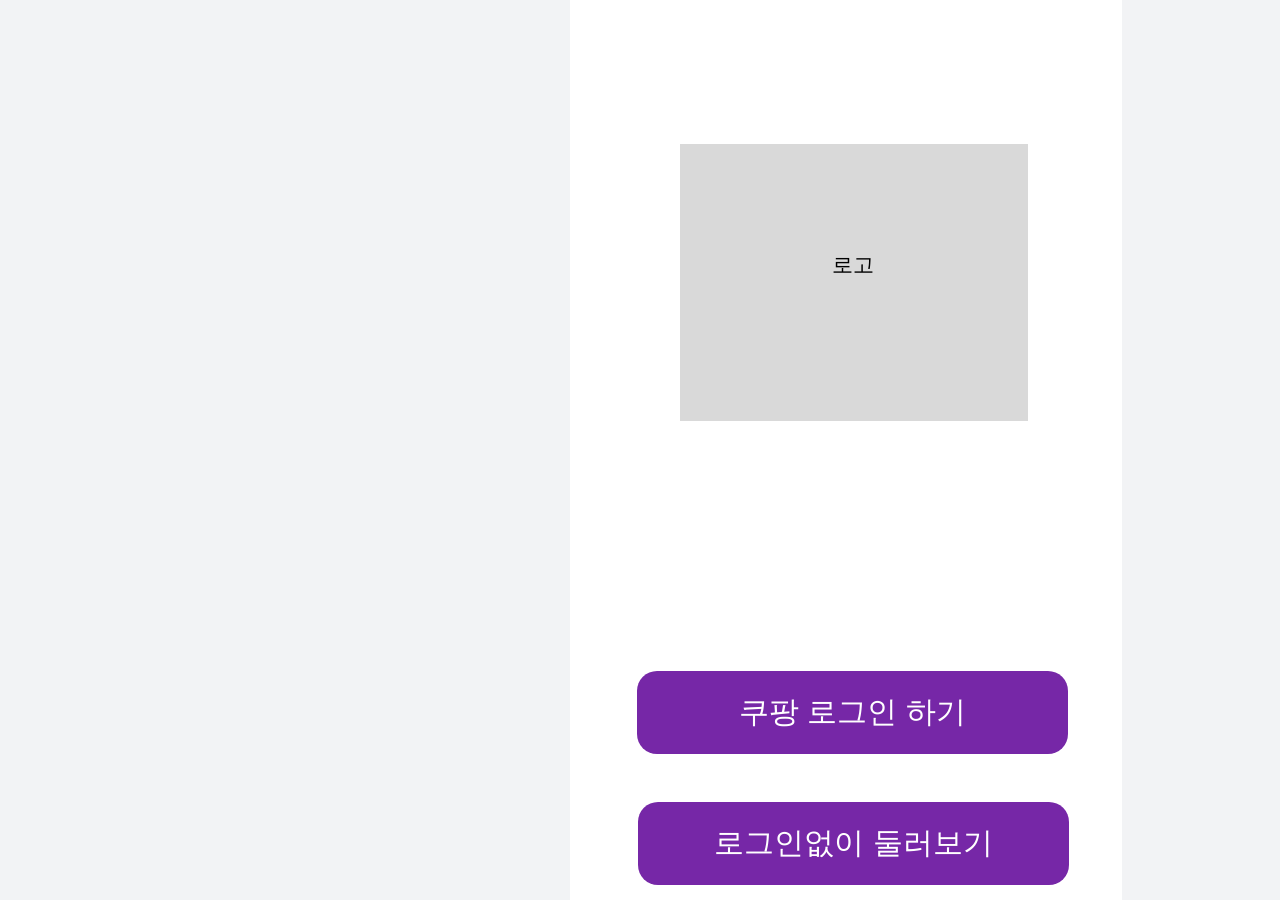
<file: templates/index.html>
<!DOCTYPE html>
<html lang="en">
<head>
    <meta charset="UTF-8">
    <meta name="viewport" content="width=device-width, initial-scale=1.0">
    <link rel="stylesheet" href="..\static\css\index.css">
    <title>Document</title>
</head>
<body>
    <div class="Section">
        <div class="BackgroundWrap">
          <div class="TopBarWrap"></div>
          <div class="MainWrap">
            <div class="LoginBtnWrap">
              <button class="LoginBtn">쿠팡 로그인 하기</button>
            </div>
            <div class="EyeShoppingWrap">
              <button class="EyeShoppingWrapBtn">로그인없이 둘러보기</button>
            </div>
            <div class="Logo">
              <div class="nothing"></div><span  class="nothinglogo">로고</span>
            </div>
          </div>
        </div>
      </div>
</body>
</html>
</file>
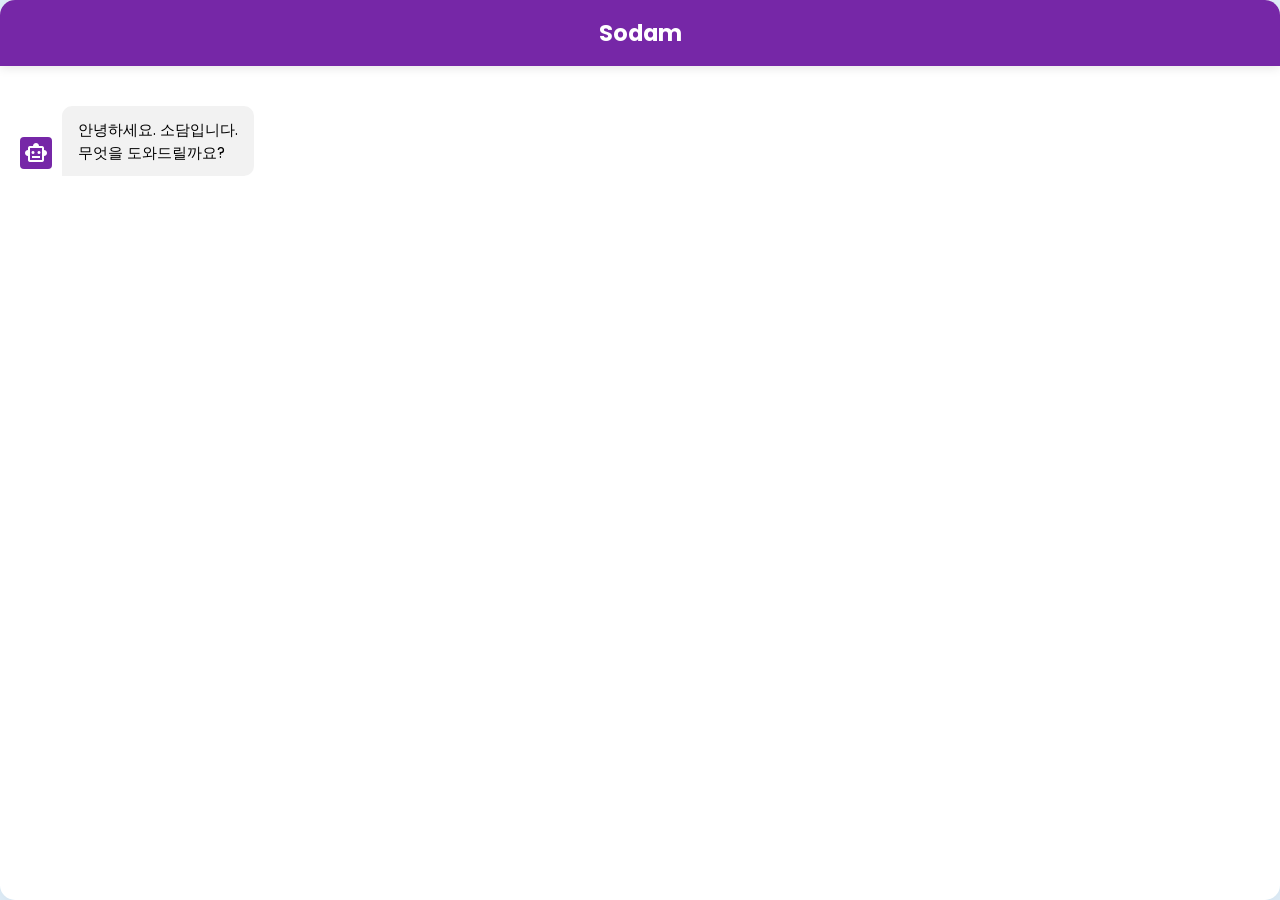
<file: templates/chat.html>
<!DOCTYPE html>
<html lang="ko" dir="ltr">
  <head>
    <meta charset="utf-8" />
    <title>Sodam</title>
    <link rel="stylesheet" href="..\static\css\chat.css" />
    <meta name="viewport" content="width=device-width, initial-scale=1.0" />

    <link
      rel="stylesheet"
      href="https://fonts.googleapis.com/css2?family=Material+Symbols+Outlined:opsz,wght,FILL,GRAD@48,400,0,0"
    />
    <link
      rel="stylesheet"
      href="https://fonts.googleapis.com/css2?family=Material+Symbols+Rounded:opsz,wght,FILL,GRAD@48,400,1,0"
    />
    <script src="..\static\js\chat.js" defer></script>
    <script src="..\static\js\tts.js" defer></script>
  </head>
  <body>
    <!-- 클릭 이벤트를 통해 음성 인식 시작하는 코드 -->
    <div
      id="startButton"
      style="
        position: fixed;
        top: 0;
        left: 0;
        width: 100%;
        height: 100%;
        z-index: 9999;
      "
    ></div>

    <div id="resultDiv"></div>

    <script>
      const resultDiv = document.getElementById("resultDiv");
      let recognition;

      // 음성 인식을 초기화하는 함수
      function initializeSpeechRecognition() {
        recognition = new webkitSpeechRecognition(); // 브라우저 호환성을 위해 webkitSpeechRecognition 사용
        recognition.lang = "ko-KR"; // 언어 설정을 한국어로 변경

        recognition.onresult = function (event) {
          const result = event.results[0][0].transcript;

          // 음성 인식된 내용을 자동으로 채팅에 추가
          const chatbox = document.querySelector(".chatbox");
          chatbox.appendChild(createChatLi(result, "outgoing"));

          // 화면 스크롤 조정
          chatbox.scrollTo(0, chatbox.scrollHeight);

          // 사용자 메시지를 설정하고 서버에 보내기
          userMessage = result;
          generateResponse(chatbox);
        };

        recognition.onerror = function (event) {
          console.error("음성 인식 오류:", event.error);
        };

        recognition.onend = function () {
          console.log("음성 인식 중지");
        };
      }

      // 클릭 이벤트 핸들링
      document.body.addEventListener("click", function (event) {
        if (!recognition) {
          // recognition이 초기화되지 않았으면 초기화
          initializeSpeechRecognition();
        }

        if (recognition) {
          // recognition이 초기화되어 있으면 음성 인식 시작
          recognition.start();
        }
      });

      // 터치 이벤트 핸들링
      document.body.addEventListener("touchstart", function (event) {
        if (!recognition) {
          // recognition이 초기화되지 않았으면 초기화
          initializeSpeechRecognition();
        }

        if (recognition) {
          // recognition이 초기화되어 있으면 음성 인식 시작
          recognition.start();
        }
      });
    </script>
    <!-- <button class="chatbot-toggler">
      <span class="material-symbols-rounded">mode_comment</span>
      <span class="material-symbols-outlined">close</span>
    </button> !-->
    <div class="chatbot">
      <header>
        <h2>Sodam</h2>
        <!-- <span class="close-btn material-symbols-outlined">close</span> !-->
      </header>
      <ul class="chatbox">
        <li class="chat incoming">
          <span class="material-symbols-outlined">smart_toy</span>
          <p>안녕하세요. 소담입니다.<br />무엇을 도와드릴까요?</p>
        </li>
      </ul>
      <div class="chat-input">
        <textarea
          placeholder="글자를 입력해주세요."
          spellcheck="false"
          required
        ></textarea>
        <span id="send-btn" class="material-symbols-rounded">보내기</span>
      </div>
    </div>
  </body>
</html>
</file>
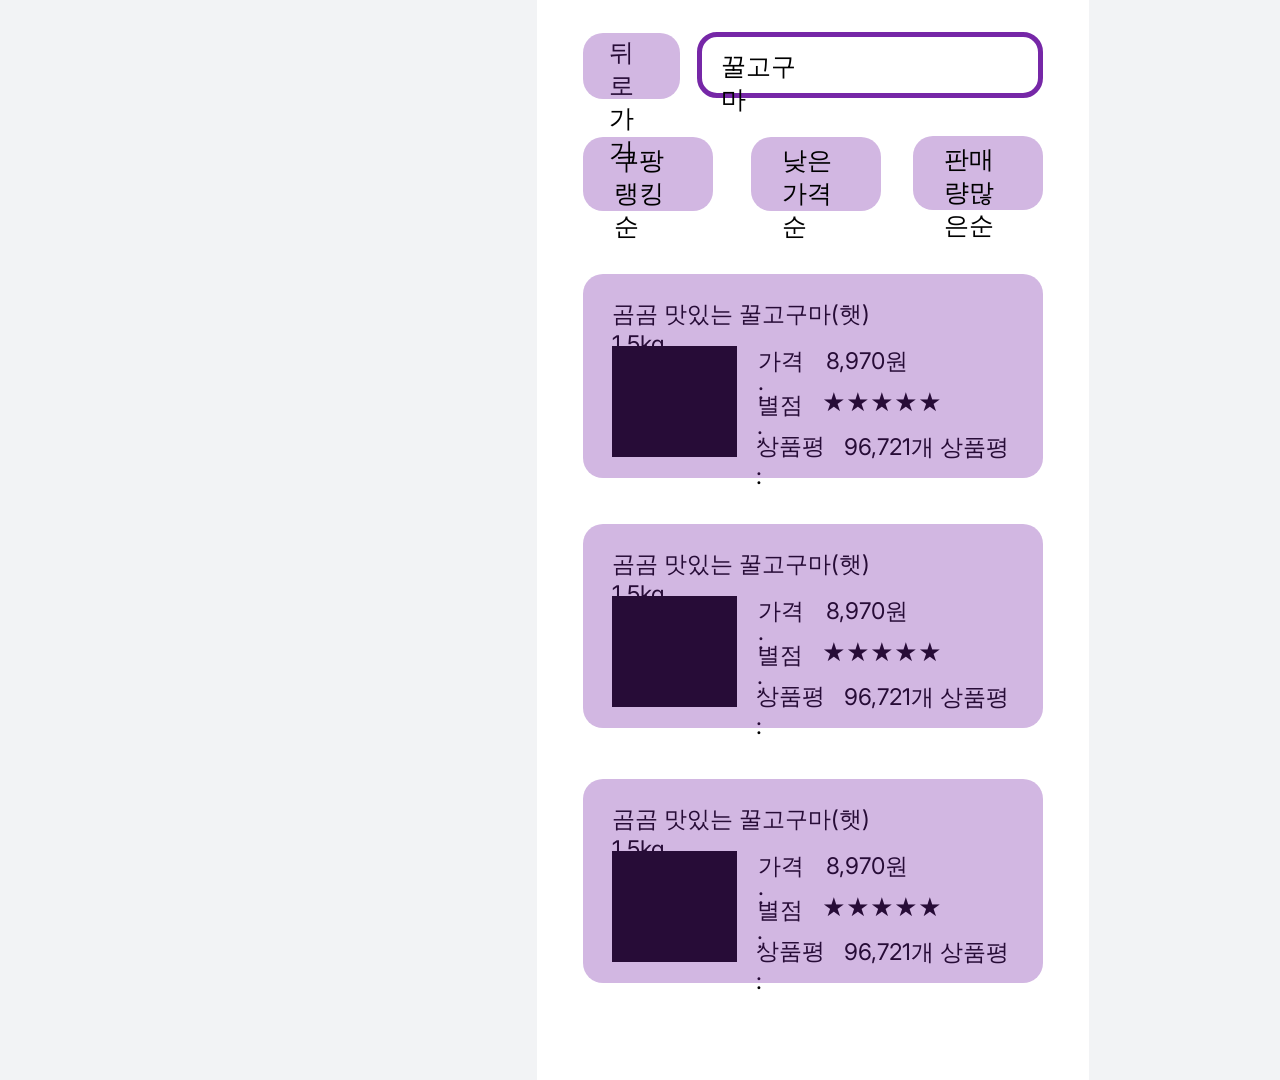
<file: templates/goods.html>
<!DOCTYPE html>
<html lang="en">
<head>
    <meta charset="UTF-8">
    <meta name="viewport" content="width=device-width, initial-scale=1.0">
    <link rel="stylesheet" href="..\static\css\goods.css">
    <link href="https://fonts.googleapis.com/css?family=Inter&display=swap" rel="stylesheet">
    <title>Document</title>
</head>
<body>
    <div class=e5_103>
        <div class=e5_104>
          <div class=e5_108>
            <div class=e5_138>
              <div class=e5_139>
                <div class=e5_151>
                  <div class="e5_142"></div><span  class="e5_148">96,721개 상품평</span><span  class="e5_147">상품평 : </span><span  class="e5_146">★★★★★</span><span  class="e5_145">별점 : </span><span  class="e5_144">8,970원</span><span  class="e5_143">가격 : </span><span  class="e5_141">곰곰 맛있는 꿀고구마(햇) 1.5kg</span>
                </div>
                <div class="e5_133"></div>
              </div>
              <div class=e26_50>
                <div class=e26_51>
                  <div class="e26_52"></div><span  class="e26_53">96,721개 상품평</span><span  class="e26_54">상품평 : </span><span  class="e26_55">★★★★★</span><span  class="e26_56">별점 : </span><span  class="e26_57">8,970원</span><span  class="e26_58">가격 : </span><span  class="e26_59">곰곰 맛있는 꿀고구마(햇) 1.5kg</span>
                </div>
                <div class="e26_60"></div>
                <div class=e26_61>
                  <div class=e26_62>
                    <div class="e26_63"></div><span  class="e26_64">96,721개 상품평</span><span  class="e26_65">상품평 : </span><span  class="e26_66">★★★★★</span><span  class="e26_67">별점 : </span><span  class="e26_68">8,970원</span><span  class="e26_69">가격 : </span><span  class="e26_70">곰곰 맛있는 꿀고구마(햇) 1.5kg</span>
                  </div>
                  <div class="e26_71"></div>
                </div>
              </div>
            </div>
            <div class="TopBar">
            <div class="e5_124"></div>
            <div class=e5_135>
              <div class="e5_125"></div><span  class="e5_128">  쿠팡랭킹순</span>
            </div>
            <div class=e5_136>
              <div class="e5_131"></div><span  class="e5_129">  낮은가격순</span>
            </div>
            <div class=e5_137>
              <div class="e5_132"></div><span  class="e5_130">판매량많은순</span>
            </div>
            <div class=e5_187><span  class="e5_186">뒤로가기</span>
              <div class="e5_185"></div>
            </div><span  class="e5_188">꿀고구마</span>
          </div>
          </div>
        </div>
      </div>
</body>
</html>
</file>
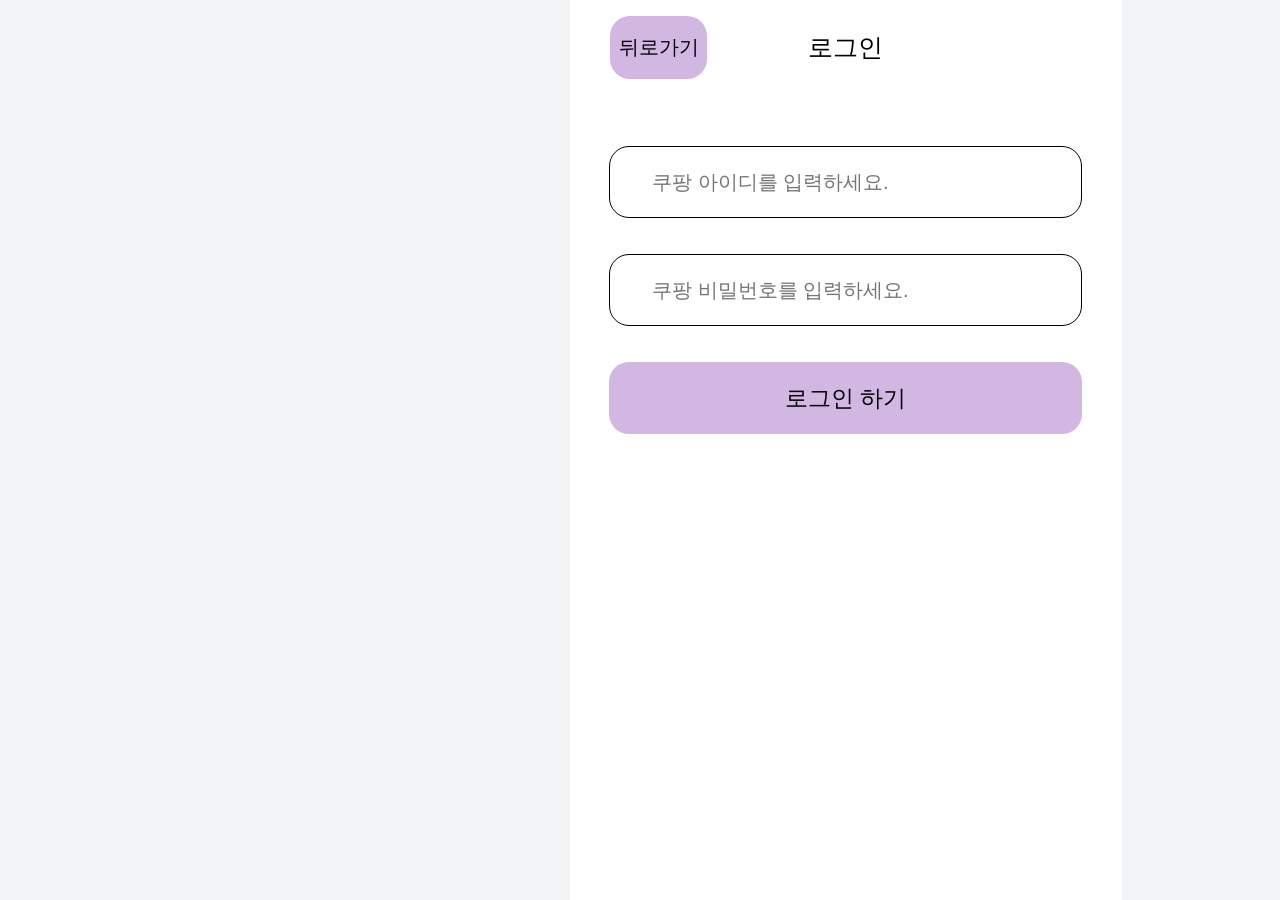
<file: templates/login.html>
<!DOCTYPE html>
<html lang="en">
<head>
    <meta charset="UTF-8">
    <meta name="viewport" content="width=device-width, initial-scale=1.0">
    <link rel="stylesheet" href="..\static\css\login.css">
    <link href="https://fonts.googleapis.com/css?family=Inter&display=swap" rel="stylesheet">
    <title>Document</title>
</head>
<body>
    <div class="section">
        <div class="BackgroundWrap">
          <div class="MainWrap">
            <div class="TopBarWrap">
              <div class="TopBar"></div>
              <div class="TopBarText">
                <div class="BackBtnWrap">
                  <button class="BackBtnText">뒤로가기</button>
                </div><span  class="LoginText">로그인</span>
              </div>
            </div>
            <form>
                <div class="InputIdWrap">
                    <input type="text" class="id" placeholder="쿠팡 아이디를 입력하세요.">
                </div>
                  <input type="password" class="password" placeholder="쿠팡 비밀번호를 입력하세요.">
                  <div class="LoginBtnWrap">
                    <button class="LoginBtnText">로그인 하기</button>
            </form>
          </div>
        </div>
      </div>
</body>
</html>
</file>
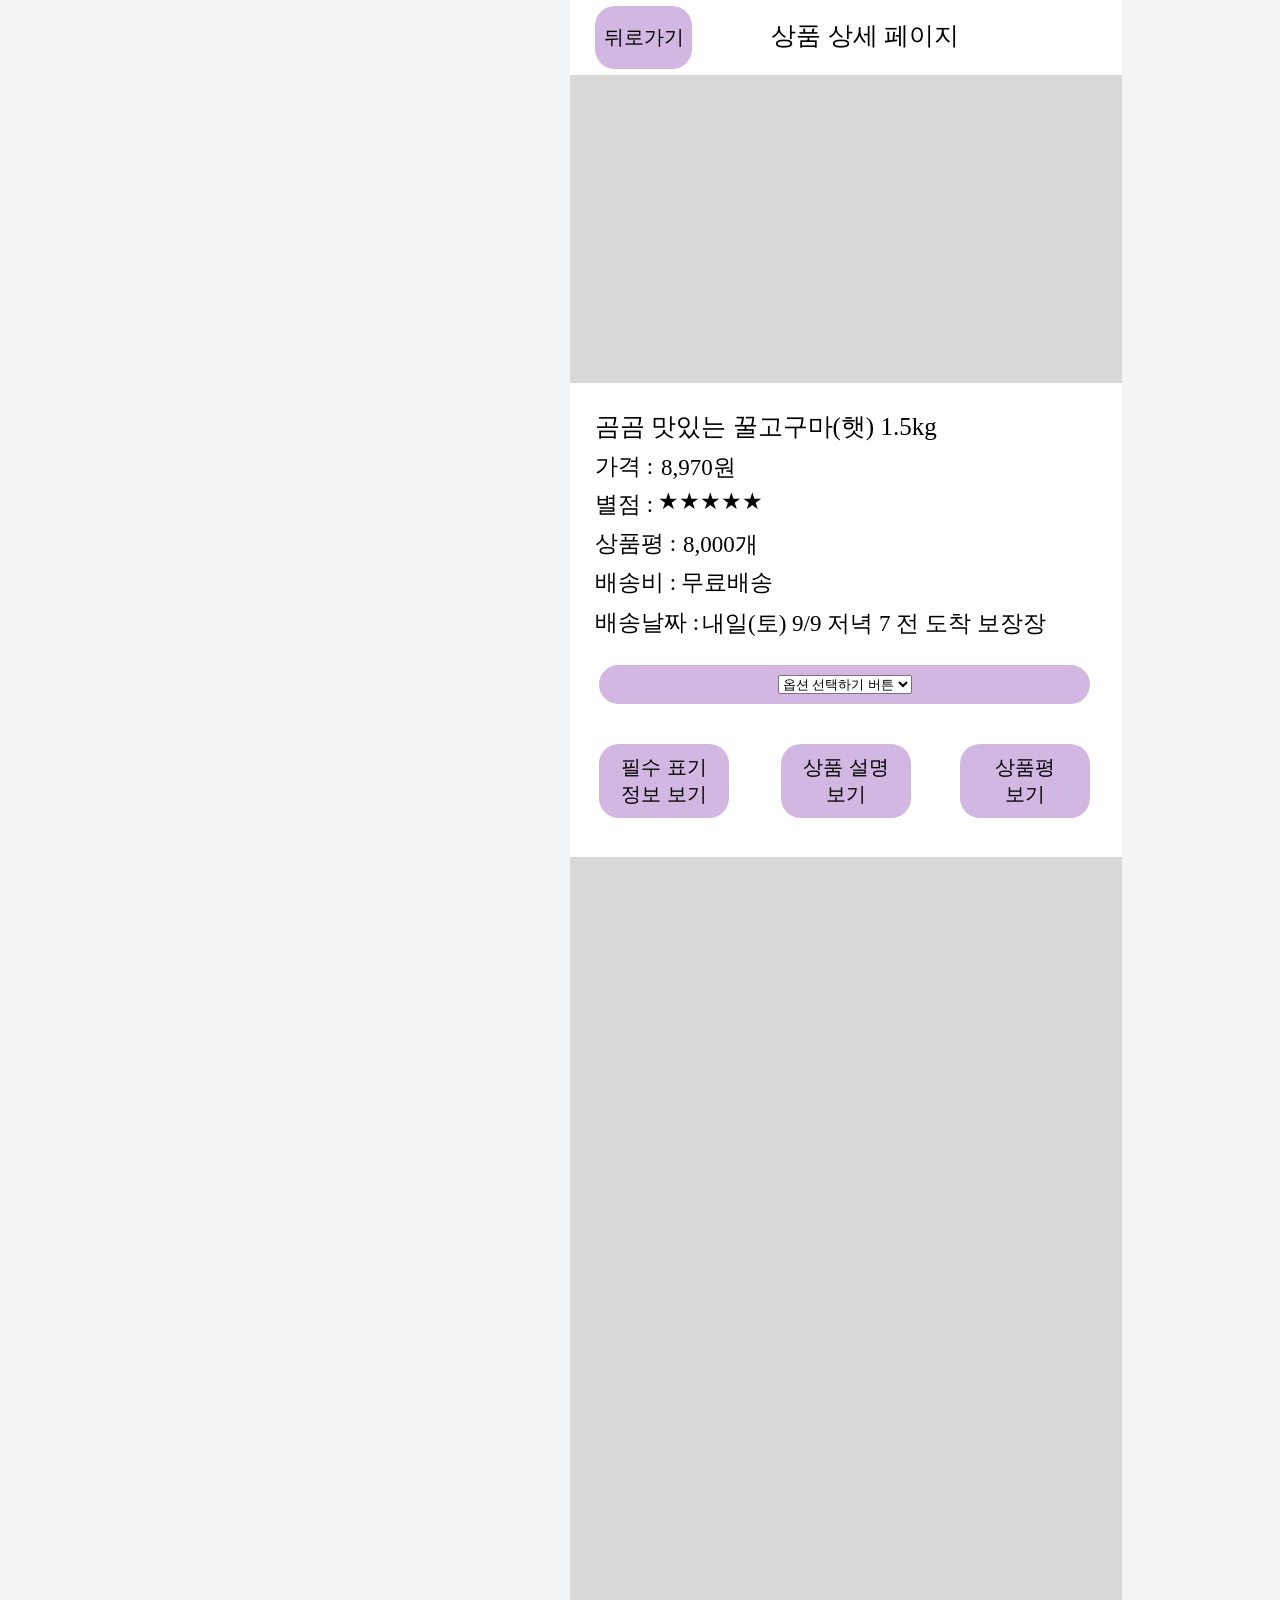
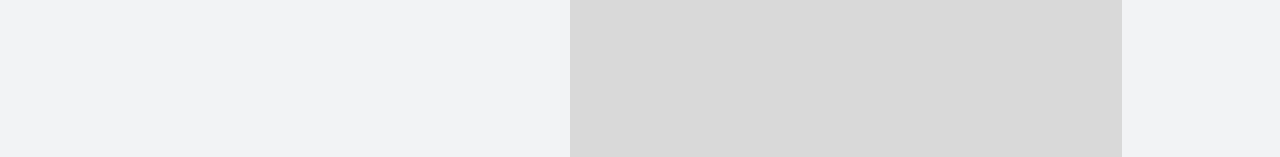
<file: templates/productDetails.html>
<!DOCTYPE html>
<html lang="en">
<head>
    <meta charset="UTF-8">
    <meta name="viewport" content="width=device-width, initial-scale=1.0">
    <link rel="stylesheet" href="..\static\css\productDetails.css">
    <title>Document</title>
</head>
<body>
    <div class="Section">
        <div class="BackgroundWrap">
          <div class="MainWrap">
            <div class="TopbarSection">
              <div class="TopbarWrap">
                <div class="BackbtnWrap">
                  <div class="BackBtn">뒤로가기</div>
                </div><span  class="TopbarTitle">상품 상세 페이지</span>
              </div>
            </div>
            <div class="ImageWrap"></div>
            <span  class="ProductTitle">곰곰 맛있는 꿀고구마(햇) 1.5kg</span>

            <!-- 가격정보를 여기 넣어버림 -->
            <span  class="ProductPrice">8,970원</span> 

            <span  class="DeliveryCharge">무료배송</span>
            <div class="ProductExplainWrap">
              <button class="ProductExplain">상품 설명</br> 보기</button>
            </div>
            <div class="ReviewWrap">
              <button class="Review">상품평</br> 보기</button>
            </div>
            <div class="RequiredInfoWrap">
              <button class="RequiredInfo">필수 표기</br>정보 보기</button>
            </div>
            <div class="InfoSection" src="../templates/goods.html" ></div>
            <span  class="PriceText">가격 : </span>
            <span  class="StarText">별점 : </span>
            <span  class="Star">★★★★★</span>
            <span  class="ReviewText">상품평 : </span>
            <span  class="ReviewCount">8,000개 </span>
            <span  class="DeliveryChargeText">배송비 : </span>
            <span  class="DeliveryDateText">배송날짜 : </span>
            <span  class="DeliveryDate">내일(토) 9/9 저녁 7 전 도착 보장장</span>
            <div class="OptionbarWrap">
              <div class="Optionbar">
                <form action="#">
                  <!-- <label for="option"></label> -->
                  <select name="Option" id="OptionBtn">
                    <option value="OptionBtn">옵션 선택하기 버튼</option>
                    <option value="two">two</option>
                    <option value="three">three</option>
                  </select>
                  <!-- <input type="submit" value="Submit" /> -->
                  <!-- 구매하기 버튼은 어디? -->
                </form>
              </div>
            </div>
            <!-- <div class="OptionToggle"></div> -->
          </div>
        </div>
      </div>
</body>
</html>
</file>
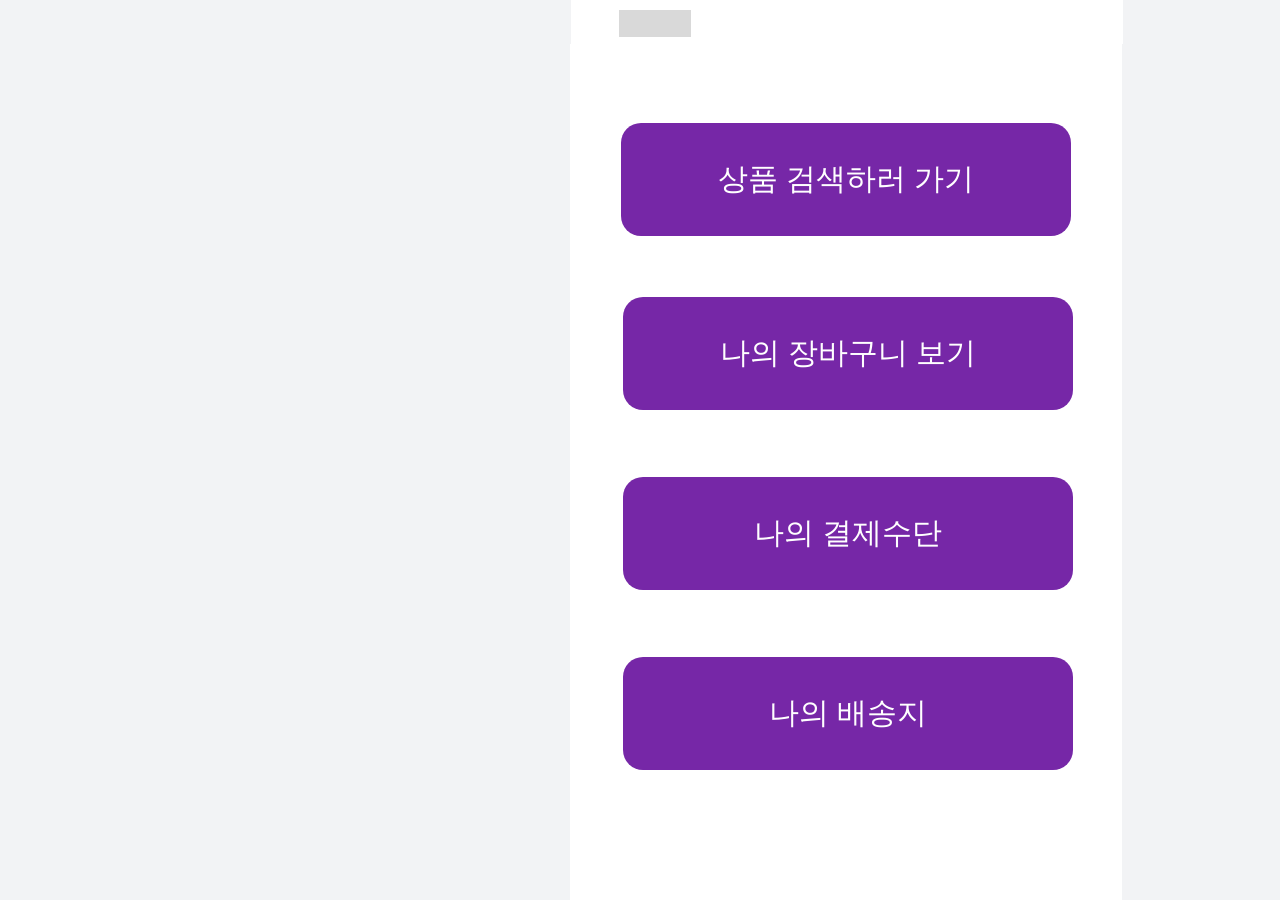
<file: templates/shopping.html>
<!DOCTYPE html>
<html lang="en">
<head>
    <meta charset="UTF-8">
    <meta name="viewport" content="width=device-width, initial-scale=1.0">
    <link rel="stylesheet" href="..\static\css\shopping.css">
    <title>Document</title>
</head>
<body>
    <div class="section">
        <div class="BackgroundWrap">
          <div class="TopBarWrap">
            <div class="TopBar"></div>
            <div class="Logo"></div>
          </div>
          <div class="MainWrap">
            <div class="GoodsSearch">
              <button class="GoodsSearchText">상품 검색하러 가기</button>
            </div>
            <div class="MyCart">
              <button class="MyCartText">나의 장바구니 보기</button>
            </div>
            <div class="MyPayMent">
              <button class="MyPayMentText">나의 결제수단</button>
            </div>
            <div class="MyAddress">
              <button class="MyAddressText">나의 배송지</button>
            </div>
          </div>
        </div>
      </div>
</body>
</html>
</file>
